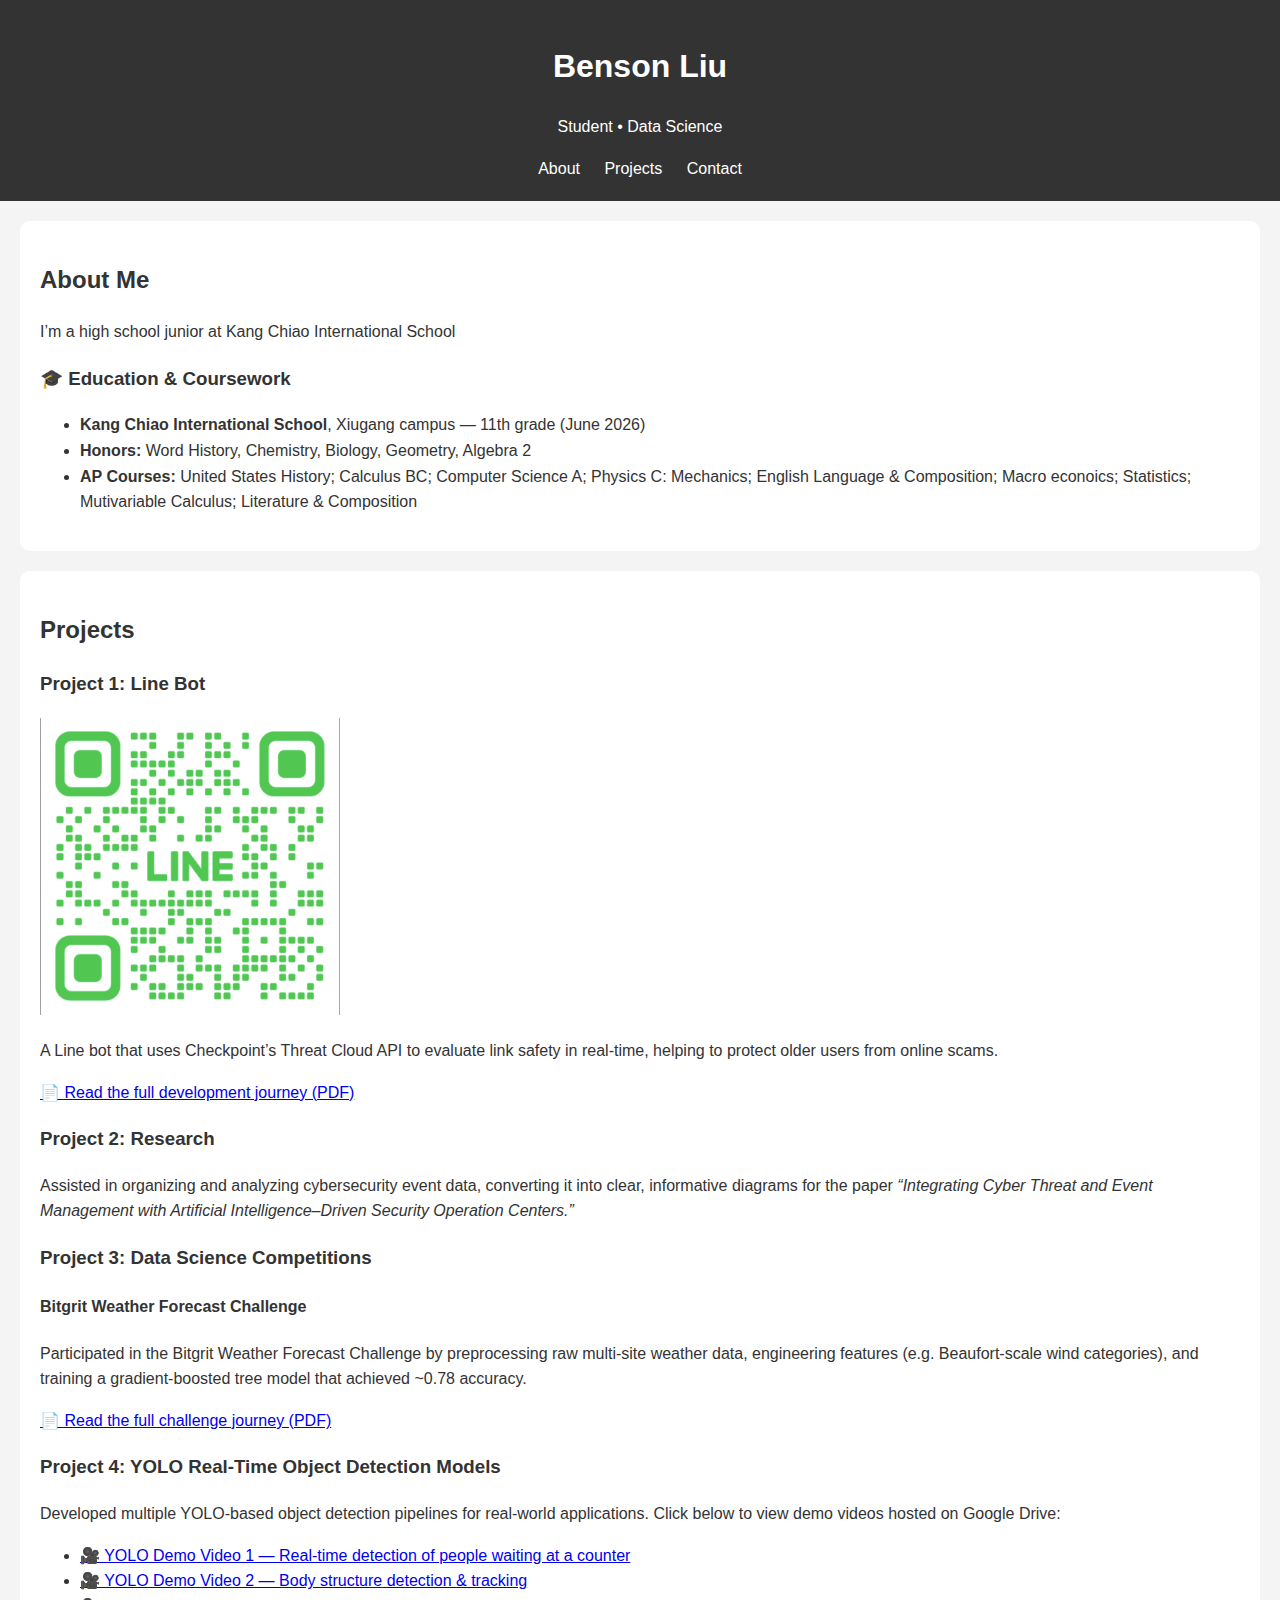
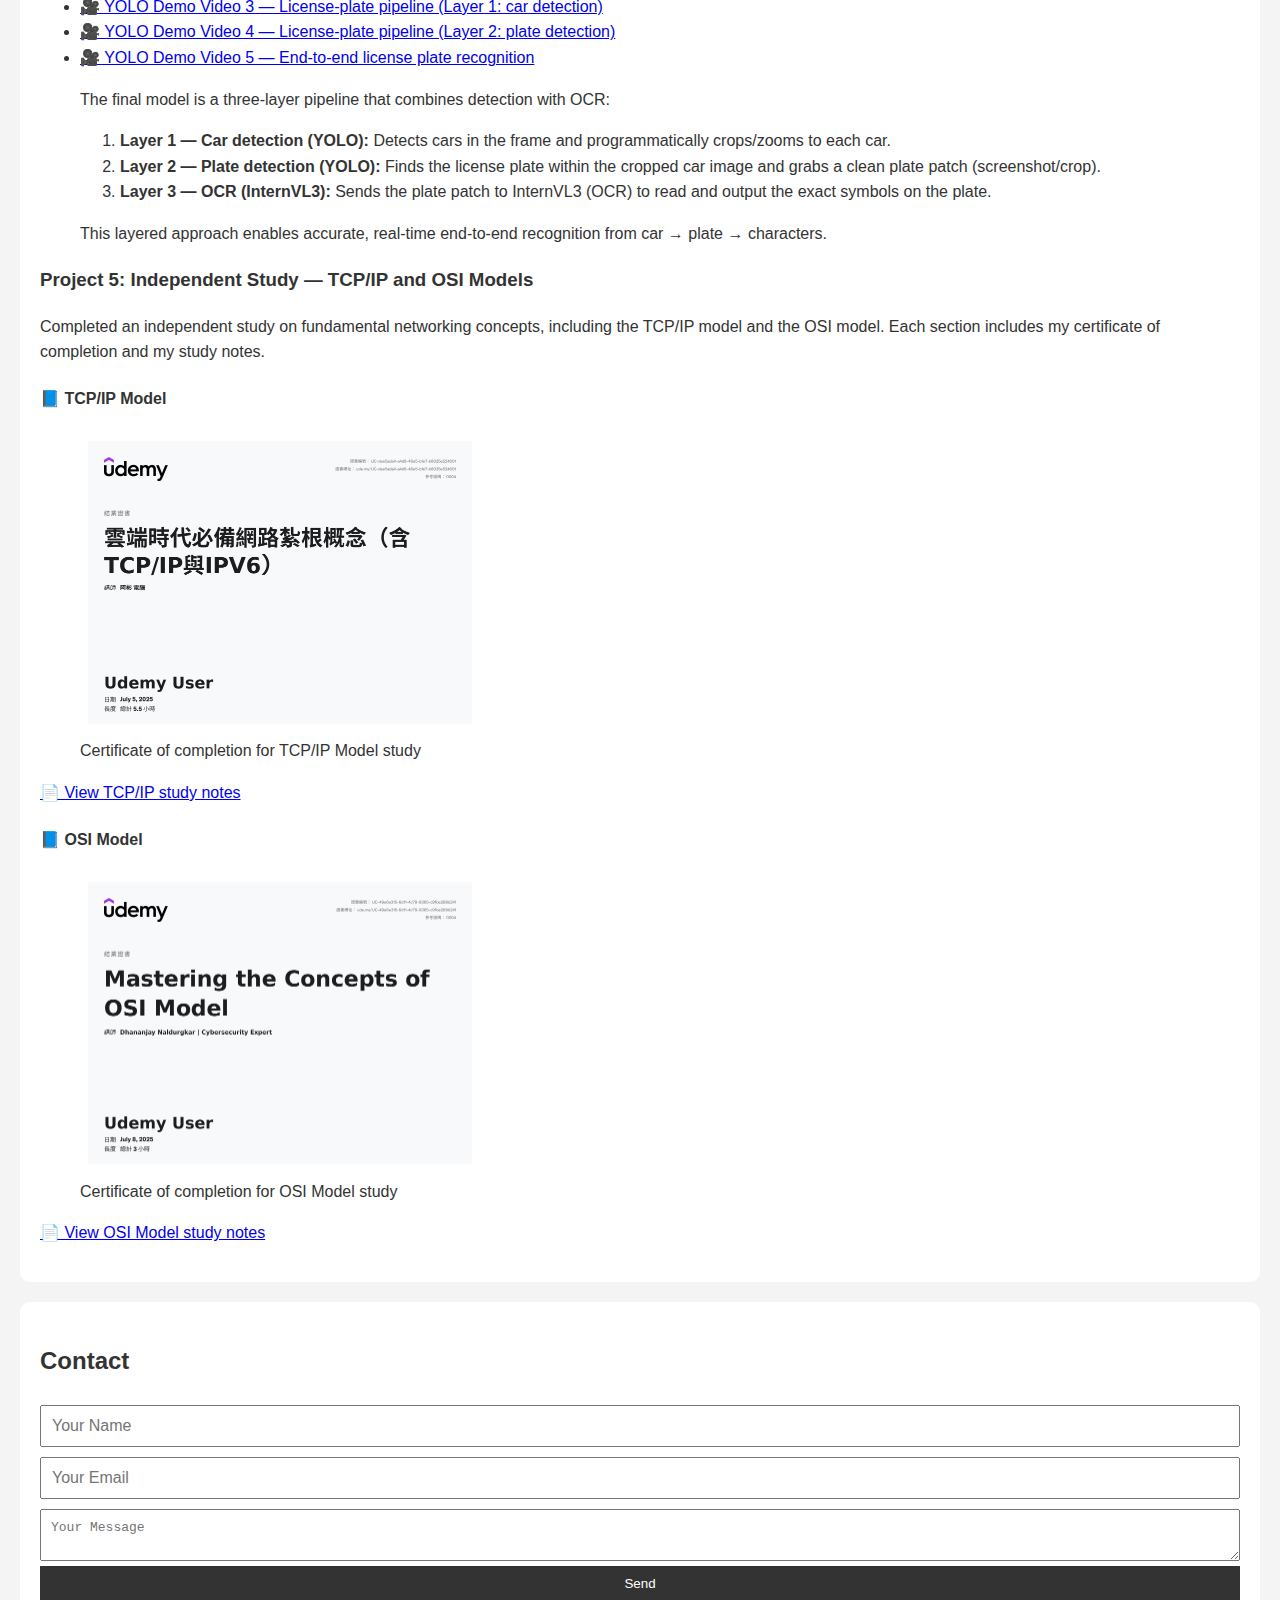
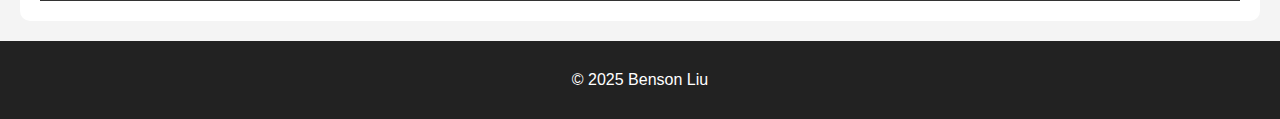
<file: index.html>
<!DOCTYPE html>
<html lang="en">
<head>
  <meta charset="UTF-8" />
  <meta name="viewport" content="width=device-width, initial-scale=1.0" />
  <title>Benson Liu | Portfolio</title>
<link rel="stylesheet" href="style.css?v=3">
</head>
<body>
  <header>
    <h1>Benson Liu</h1>
    <p>Student • Data Science </p>
    <nav>
      <a href="#about">About</a>
      <a href="#projects">Projects</a>
      <a href="#contact">Contact</a>
    </nav>
  </header>

<section id="about">
  <h2>About Me</h2>
  <p>
    I’m a high school junior at Kang Chiao International School
  </p>

  <h3>🎓 Education & Coursework</h3>
  <ul>
    <li><strong>Kang Chiao International School</strong>, Xiugang campus — 11th grade (June 2026)</li>
    <li><strong>Honors:</strong> Word History, Chemistry, Biology, Geometry, Algebra 2</li>
    <li><strong>AP Courses:</strong> United States History; Calculus BC; Computer Science A; Physics C: Mechanics; English Language & Composition; Macro econoics; Statistics; Mutivariable Calculus; Literature & Composition</li>
  </ul>


</section>

<section id="projects">
  <h2>Projects</h2>

  <div class="project">
    <h3>Project 1: Line Bot</h3>
    <img src="portfolio.png" alt="QR code for my Line Bot" width="300">
    <p>
      A Line bot that uses Checkpoint’s Threat Cloud API to evaluate link safety in real-time, helping to protect older users from online scams.
    </p>
    <p>
      <a href="LineBotJourney.pdf" class="project-link" target="_blank">
        📄 Read the full development journey (PDF)
      </a>
    </p>
  </div>

  <div class="project">
    <h3>Project 2: Research</h3>
    <p>
      Assisted in organizing and analyzing cybersecurity event data, converting it into clear, informative diagrams for the paper 
      <em>“Integrating Cyber Threat and Event Management with Artificial Intelligence–Driven Security Operation Centers.”</em>
    </p>
  </div>

  <div class="project">
    <h3>Project 3: Data Science Competitions</h3>
    <h4>Bitgrit Weather Forecast Challenge</h4>
    <p>
      Participated in the Bitgrit Weather Forecast Challenge by preprocessing raw multi-site weather data, engineering features (e.g. Beaufort-scale wind categories), and training a gradient-boosted tree model that achieved ~0.78 accuracy.
    </p>
    <p>
      <a href="Bitgrit.pdf" class="project-link" target="_blank">
        📄 Read the full challenge journey (PDF)
      </a>
    </p>
  </div>

  <div class="project">
    <h3>Project 4: YOLO Real-Time Object Detection Models</h3>
    <p>
      Developed multiple YOLO-based object detection pipelines for real-world applications.  
      Click below to view demo videos hosted on Google Drive:
    </p>

    <ul>
      <li>
        <a href="https://drive.google.com/file/d/1eOcJeWgtb0Ofb-CWggtIUBOPkanfpXwI/view?usp=sharing" target="_blank">
          🎥 YOLO Demo Video 1 — Real-time detection of people waiting at a counter
        </a>
      </li>
      <li>
        <a href="https://drive.google.com/file/d/1FF3TtvB02dpqkve_g2iZom6pvxkEMDwN/view?usp=sharing" target="_blank">
          🎥 YOLO Demo Video 2 — Body structure detection & tracking
        </a>
      </li>
      <li>
        <a href="https://drive.google.com/file/d/1vrmw2HTaZyp8QbWJ7yr6rSPtzmagLsV_/view?usp=sharing" target="_blank">
          🎥 YOLO Demo Video 3 — License-plate pipeline (Layer 1: car detection)
        </a>
      </li>
      <li>
        <a href="https://drive.google.com/file/d/1kzBfWE5Y1xVfv-zT_s7CJScpMsAXh_xe/view?usp=sharing" target="_blank">
          🎥 YOLO Demo Video 4 — License-plate pipeline (Layer 2: plate detection)
        </a>
      </li>
      <li>
        <a href="https://drive.google.com/file/d/1kzBfWE5Y1xVfv-zT_s7CJScpMsAXh_xe/view?usp=sharing" target="_blank">
          🎥 YOLO Demo Video 5 — End-to-end license plate recognition
        </a>
        <p>The final model is a three-layer pipeline that combines detection with OCR:</p>
        <ol>
          <li><strong>Layer 1 — Car detection (YOLO):</strong> Detects cars in the frame and programmatically crops/zooms to each car.</li>
          <li><strong>Layer 2 — Plate detection (YOLO):</strong> Finds the license plate within the cropped car image and grabs a clean plate patch (screenshot/crop).</li>
          <li><strong>Layer 3 — OCR (InternVL3):</strong> Sends the plate patch to InternVL3 (OCR) to read and output the exact symbols on the plate.</li>
        </ol>
        <p>This layered approach enables accurate, real-time end-to-end recognition from car → plate → characters.</p>
      </li>
    </ul>
  </div>

  <!-- NEW: Project 5 -->
  <div class="project">
    <h3>Project 5: Independent Study — TCP/IP and OSI Models</h3>
    <p>
      Completed an independent study on fundamental networking concepts, including the TCP/IP model and the OSI model.  
      Each section includes my certificate of completion and my study notes.
    </p>

    <!-- TCP/IP Section -->
    <h4>📘 TCP/IP Model</h4>
    <figure class="certificate">
      <img src="TCPcertificate.jpg" alt="TCP/IP Model Certificate" width="400">
      <figcaption>Certificate of completion for TCP/IP Model study</figcaption>
    </figure>
    <p>
      <a href="https://docs.google.com/document/d/1xg9bvpYkS6D55fSHdPtR23x_2u3mjpWEyLyw-GrxBcU/edit?usp=sharing" class="project-link" target="_blank">
        📄 View TCP/IP study notes
      </a>
    </p>

    <!-- OSI Section -->
    <h4>📘 OSI Model</h4>
    <figure class="certificate">
      <img src="OSICertificate.jpg" alt="OSI Model Certificate" width="400">
      <figcaption>Certificate of completion for OSI Model study</figcaption>
    </figure>
    <p>
      <a href="https://docs.google.com/document/d/1RrV8tCc5IOm8w9fyGgHhU7Qu8pCwNsnLoyrhls5QtD4/edit?usp=sharing" class="project-link" target="_blank">
        📄 View OSI Model study notes
      </a>
    </p>
  </div>
</section>
  
<section id="contact">
  <h2>Contact</h2>
  <form onsubmit="return showThanks();">
    <input type="text" placeholder="Your Name" required />
    <input type="email" placeholder="Your Email" required />
    <textarea placeholder="Your Message" required></textarea>
    <button type="submit">Send</button>
  </form>
  <p id="thanks-message" style="display:none;">Thanks for your message!</p>
</section>

<footer>
  <p>&copy; 2025 Benson Liu</p>
</footer>

<script src="script.js"></script>
</body>
</html>
</file>
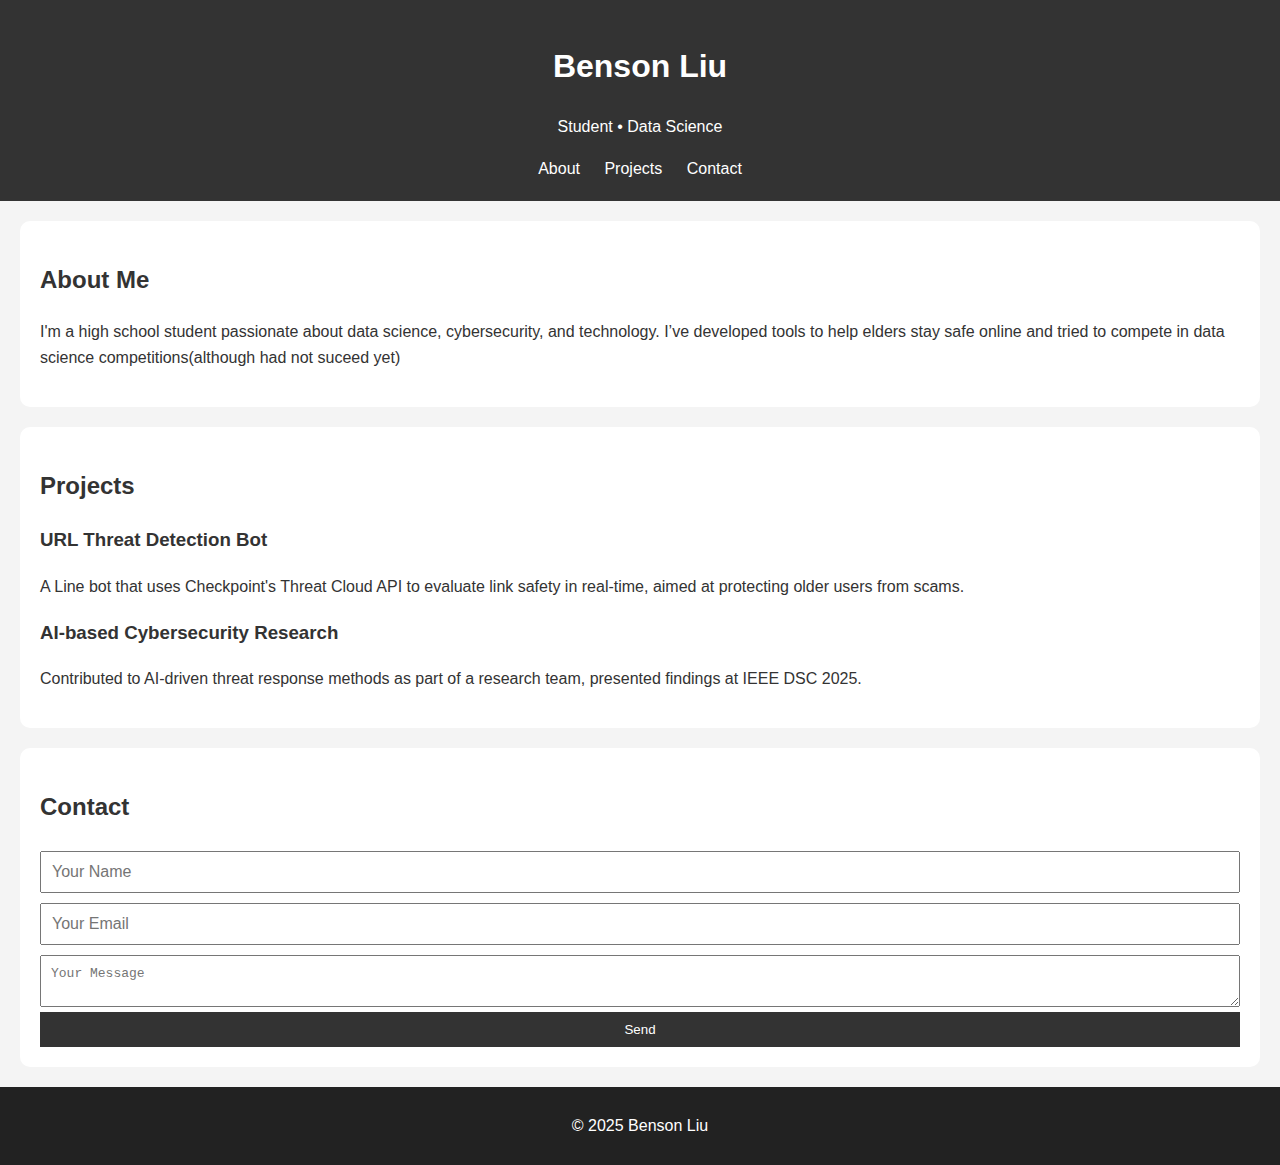
<file: benson.html>
<!DOCTYPE html>
<html lang="en">
<head>
  <meta charset="UTF-8" />
  <meta name="viewport" content="width=device-width, initial-scale=1.0" />
  <title>Benson Liu | Portfolio</title>
  <link rel="stylesheet" href="style.css" />
</head>
<body>
  <header>
    <h1>Benson Liu</h1>
    <p>Student • Data Science </p>
    <nav>
      <a href="#about">About</a>
      <a href="#projects">Projects</a>
      <a href="#contact">Contact</a>
    </nav>
  </header>

  <section id="about">
    <h2>About Me</h2>
    <p>
      I'm a high school student passionate about data science, cybersecurity, and technology. I’ve developed tools to help elders stay safe online and tried to compete in data science competitions(although had not suceed yet)
  </section>

  <section id="projects">
    <h2>Projects</h2>
    <div class="project">
      <h3>URL Threat Detection Bot</h3>
      <p>
        A Line bot that uses Checkpoint's Threat Cloud API to evaluate link safety in real-time, aimed at protecting older users from scams.
        
      </p>
    </div>
    <div class="project">
      <h3>AI-based Cybersecurity Research</h3>
      <p>
        Contributed to AI-driven threat response methods as part of a research team, presented findings at IEEE DSC 2025.
      </p>
    </div>
  </section>

  <section id="contact">
    <h2>Contact</h2>
    <form onsubmit="return showThanks();">
      <input type="text" placeholder="Your Name" required />
      <input type="email" placeholder="Your Email" required />
      <textarea placeholder="Your Message" required></textarea>
      <button type="submit">Send</button>
    </form>
    <p id="thanks-message" style="display:none;">Thanks for your message!</p>
  </section>

  <footer>
    <p>&copy; 2025 Benson Liu</p>
  </footer>

  <script src="script.js"></script>
</body>
</html>
</file>
<file: style.css>
body {
  font-family: Arial, sans-serif;
  margin: 0;
  padding: 0;
  line-height: 1.6;
  background: #f4f4f4;
  color: #333;
}

header {
  background: #333;
  color: #fff;
  padding: 20px;
  text-align: center;
}

header nav a {
  color: #fff;
  margin: 0 10px;
  text-decoration: none;
}

section {
  padding: 20px;
  background: #fff;
  margin: 20px;
  border-radius: 10px;
}

.project {
  margin-bottom: 15px;
}

form {
  display: flex;
  flex-direction: column;
}

form input, form textarea {
  padding: 10px;
  margin: 5px 0;
  font-size: 1em;
}

form button {
  background: #333;
  color: #fff;
  padding: 10px;
  border: none;
  cursor: pointer;
}

form button:hover {
  background: #555;
}

footer {
  text-align: center;
  padding: 10px;
  background: #222;
  color: #fff;
}
</file>
